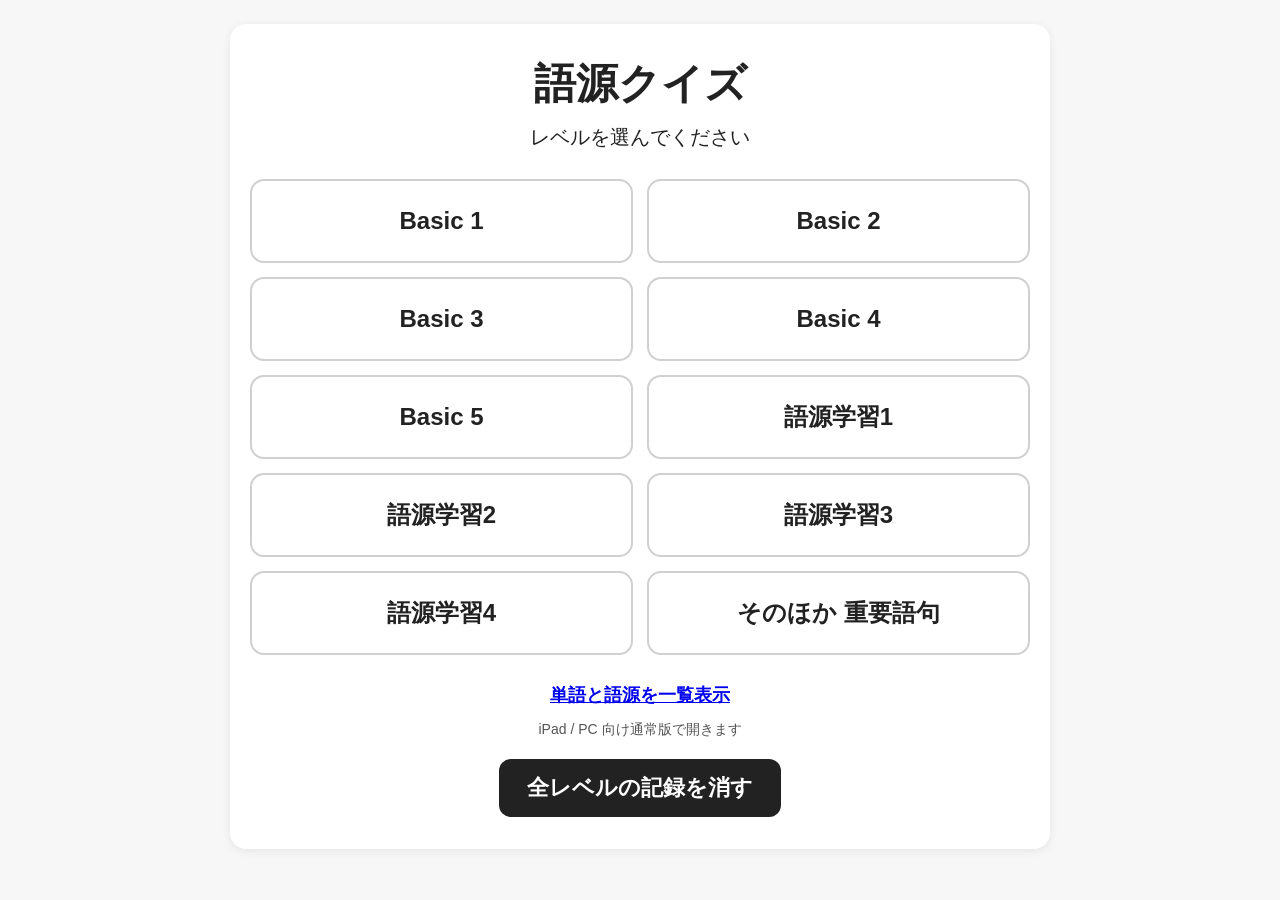
<file: index.html>
<!DOCTYPE html>
<html lang="ja">
<head>
  <meta charset="UTF-8">
  <meta name="viewport" content="width=device-width, initial-scale=1.0">
  <title>語源クイズ レベル選択</title>
  <link rel="stylesheet" href="style.css">
</head>
<body>
  <main class="container">
    <div class="home-card">
      <h1 class="home-title">語源クイズ</h1>
      <p class="home-subtitle">レベルを選んでください</p>

      <div class="level-grid">
        <a class="level-button level-link" data-level="1" href="#">Basic 1 </a>
        <a class="level-button level-link" data-level="2" href="#">Basic 2 </a>
        <a class="level-button level-link" data-level="3" href="#">Basic 3 </a>
        <a class="level-button level-link" data-level="4" href="#">Basic 4 </a>
        <a class="level-button level-link" data-level="5" href="#">Basic 5 </a>
        <a class="level-button level-link" data-level="6" href="#">語源学習1 </a>
        <a class="level-button level-link" data-level="7" href="#">語源学習2 </a>
        <a class="level-button level-link" data-level="8" href="#">語源学習3 </a>
        <a class="level-button level-link" data-level="9" href="#">語源学習4 </a>
        <a class="level-button level-link" data-level="10" href="#">そのほか 重要語句</a>
      </div>

      <div style="text-align:center; margin-top: 28px;">
        <a href="./list-all.html" style="font-size:18px; font-weight:700;">
          単語と語源を一覧表示
        </a>
      </div>

      <div id="modeInfo" style="text-align:center; margin-top: 14px; font-size:14px; color:#555;"></div>
      <div style="text-align:center; margin-top: 20px;">
      <button type="button" id="clearAllBtn" class="restart-button">全レベルの記録を消す</button></div>
    
    </div>
  </main>

<script>
  function isLiteMode() {
    const ua = navigator.userAgent || "";
    const isiPhone = /iPhone/i.test(ua);
    const isAndroidPhone = /Android/i.test(ua) && /Mobile/i.test(ua);
    return isiPhone || isAndroidPhone;
  }

  function isLevelComplete(level) {
    return localStorage.getItem(`etymology_quiz_complete_level_${level}`) === "true";
  }

  function clearAllLevels() {
    const ok = window.confirm("全レベルの記録を消しますか？");
    if (!ok) return;

    for (let level = 1; level <= 10; level += 1) {
      localStorage.removeItem(`etymology_quiz_mastered_level_${level}`);
      localStorage.removeItem(`etymology_quiz_complete_level_${level}`);
    }

    location.reload();
  }

  const liteMode = isLiteMode();
  const pageName = liteMode ? "quiz-lite.html" : "quiz.html";

  document.querySelectorAll(".level-link").forEach(link => {
    const level = link.dataset.level;
    const originalText = link.textContent.trim();

    link.href = `./${pageName}?level=${encodeURIComponent(level)}`;

    if (isLevelComplete(level)) {
      link.textContent = `${originalText} ✅`;
      link.classList.add("level-complete");
    }
  });

  const clearAllBtnEl = document.getElementById("clearAllBtn");
  if (clearAllBtnEl) {
    clearAllBtnEl.onclick = clearAllLevels;
  }

  document.getElementById("modeInfo").textContent =
    liteMode
      ? "スマホ向けライト版で開きます"
      : "iPad / PC 向け通常版で開きます";
</script>
</body>
</html>
</file>
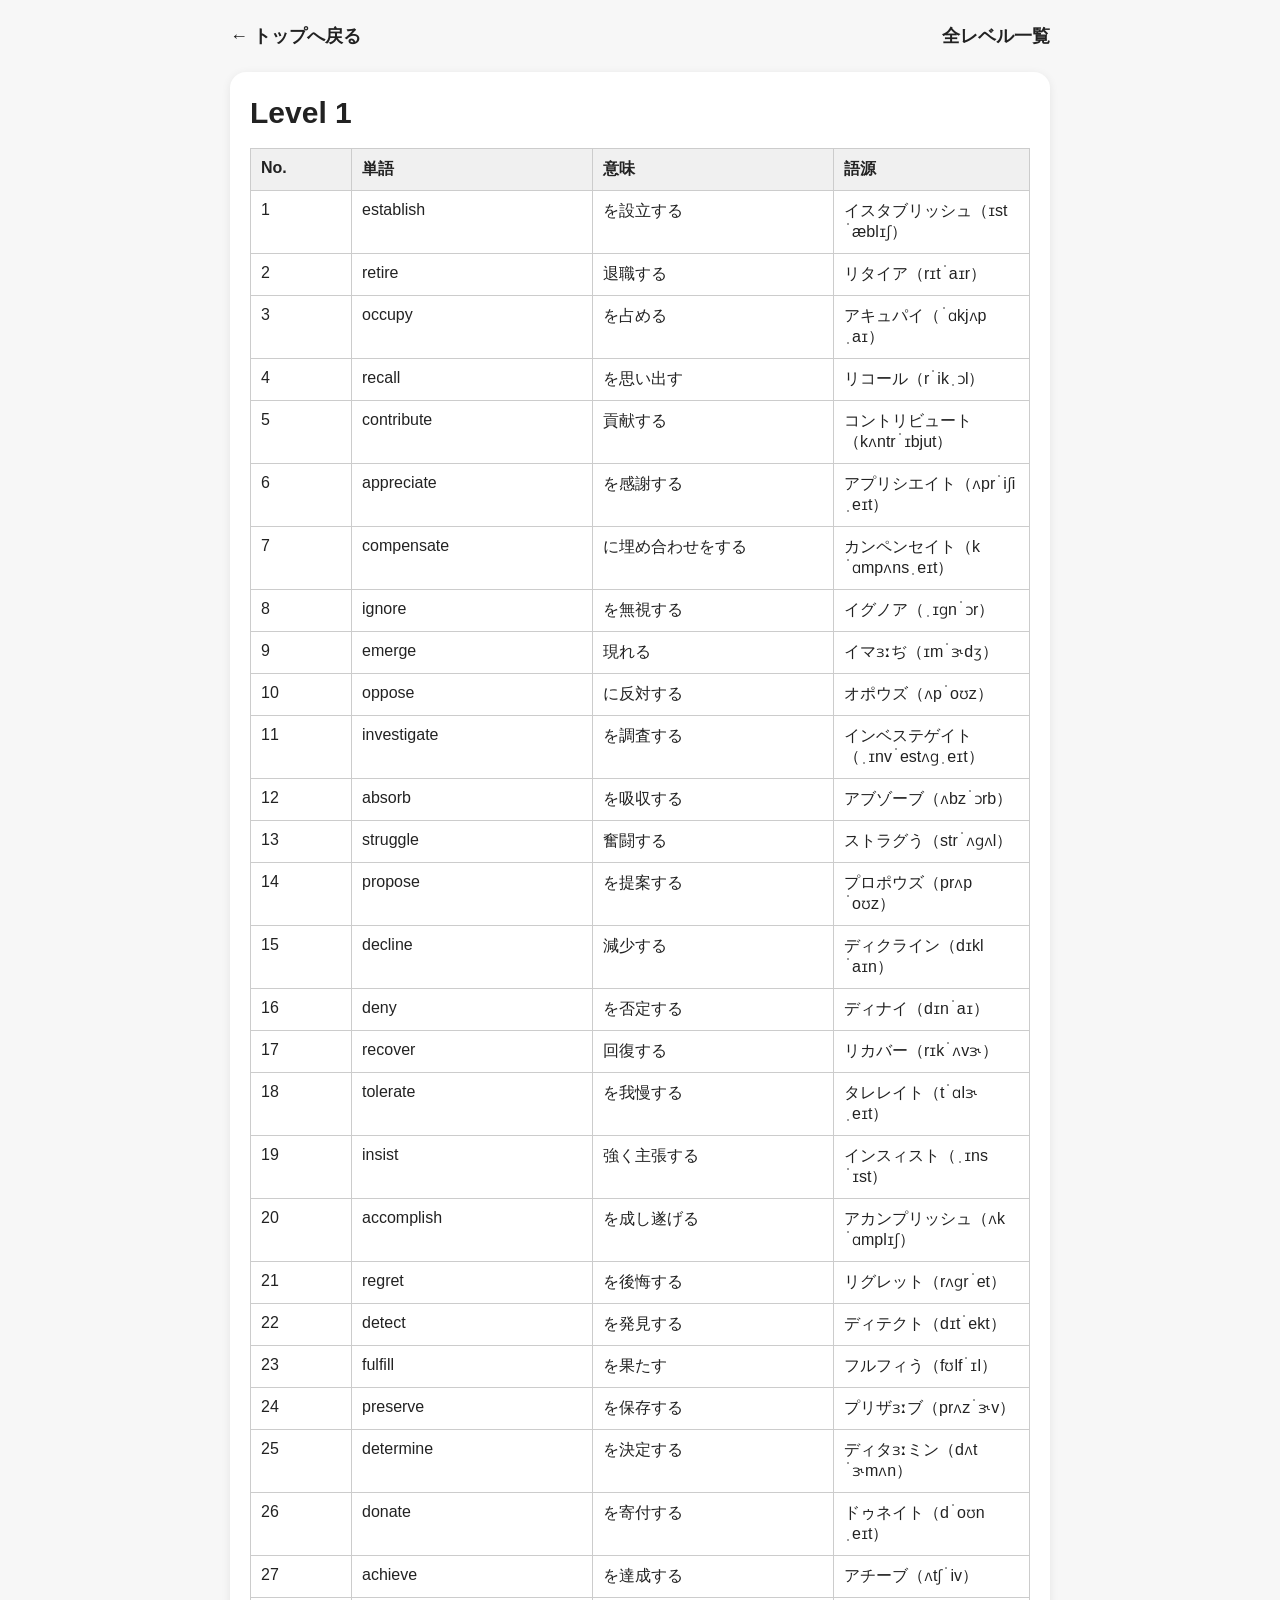
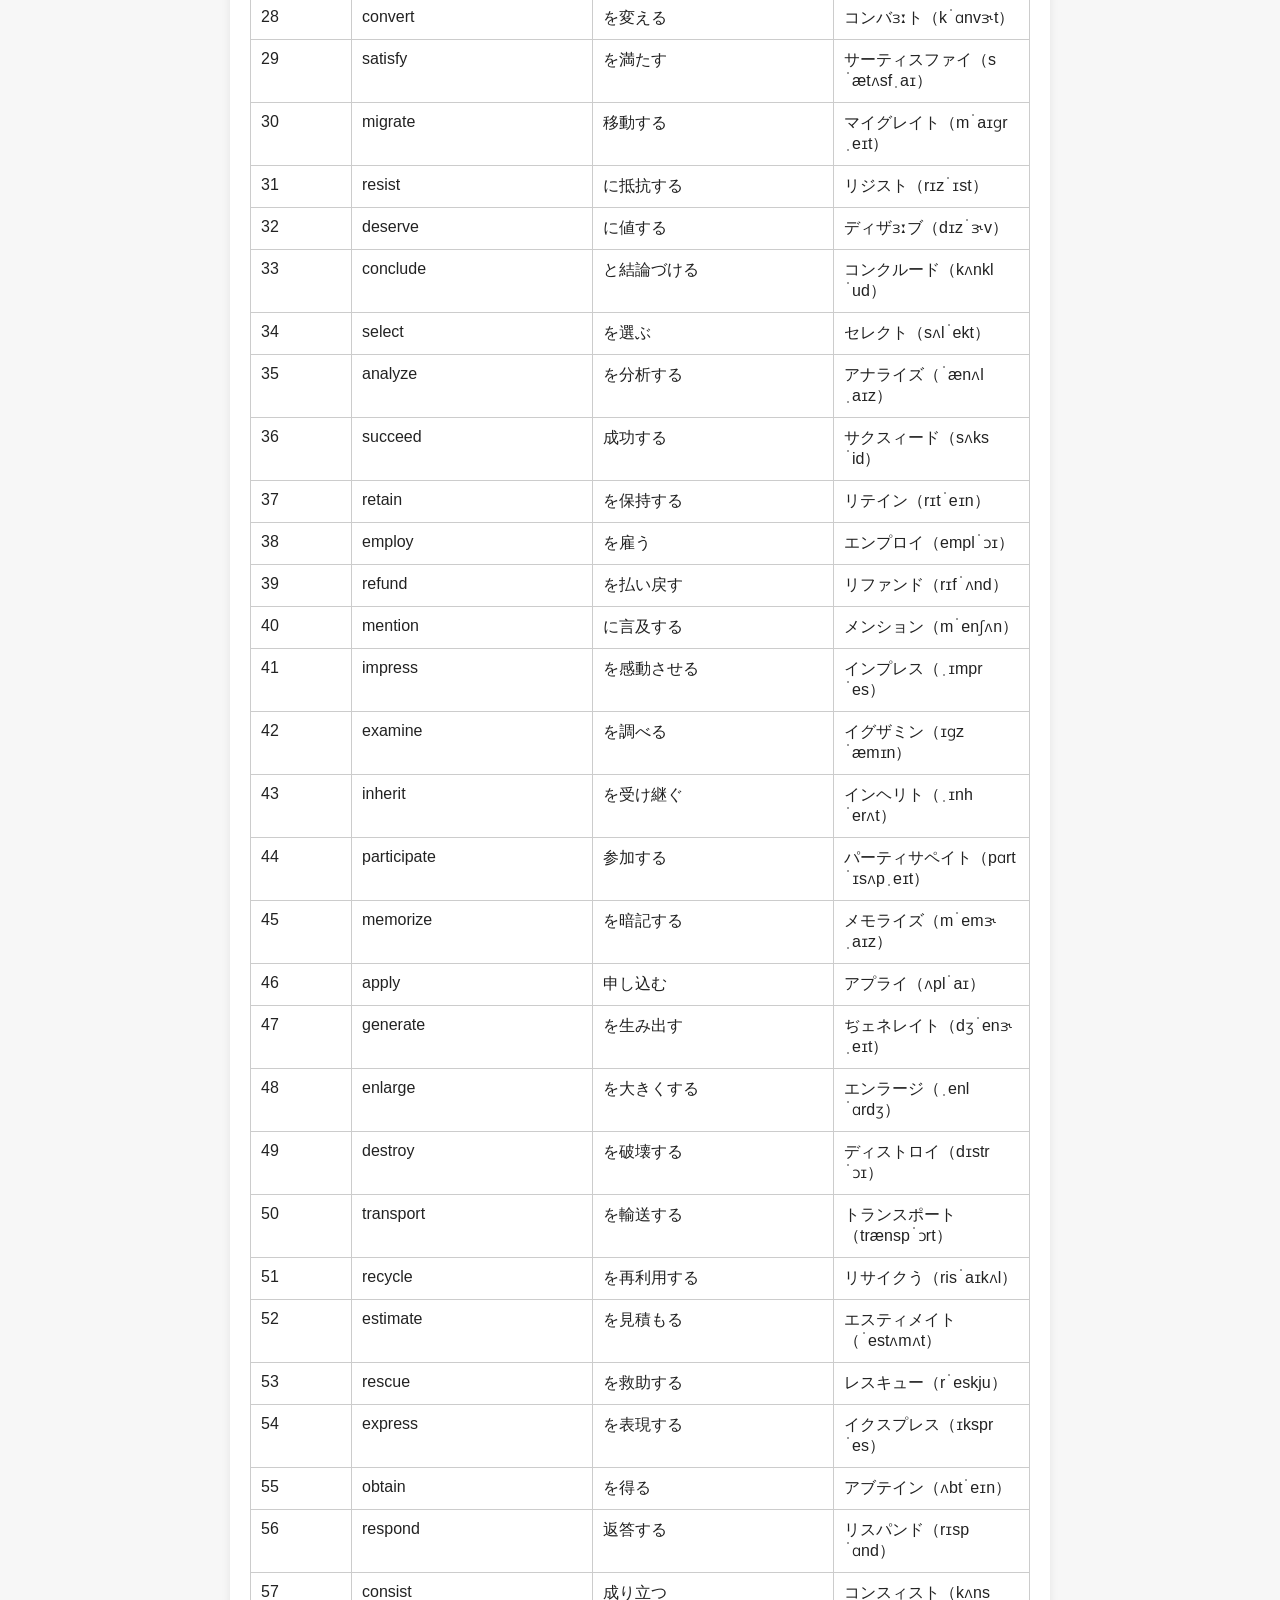
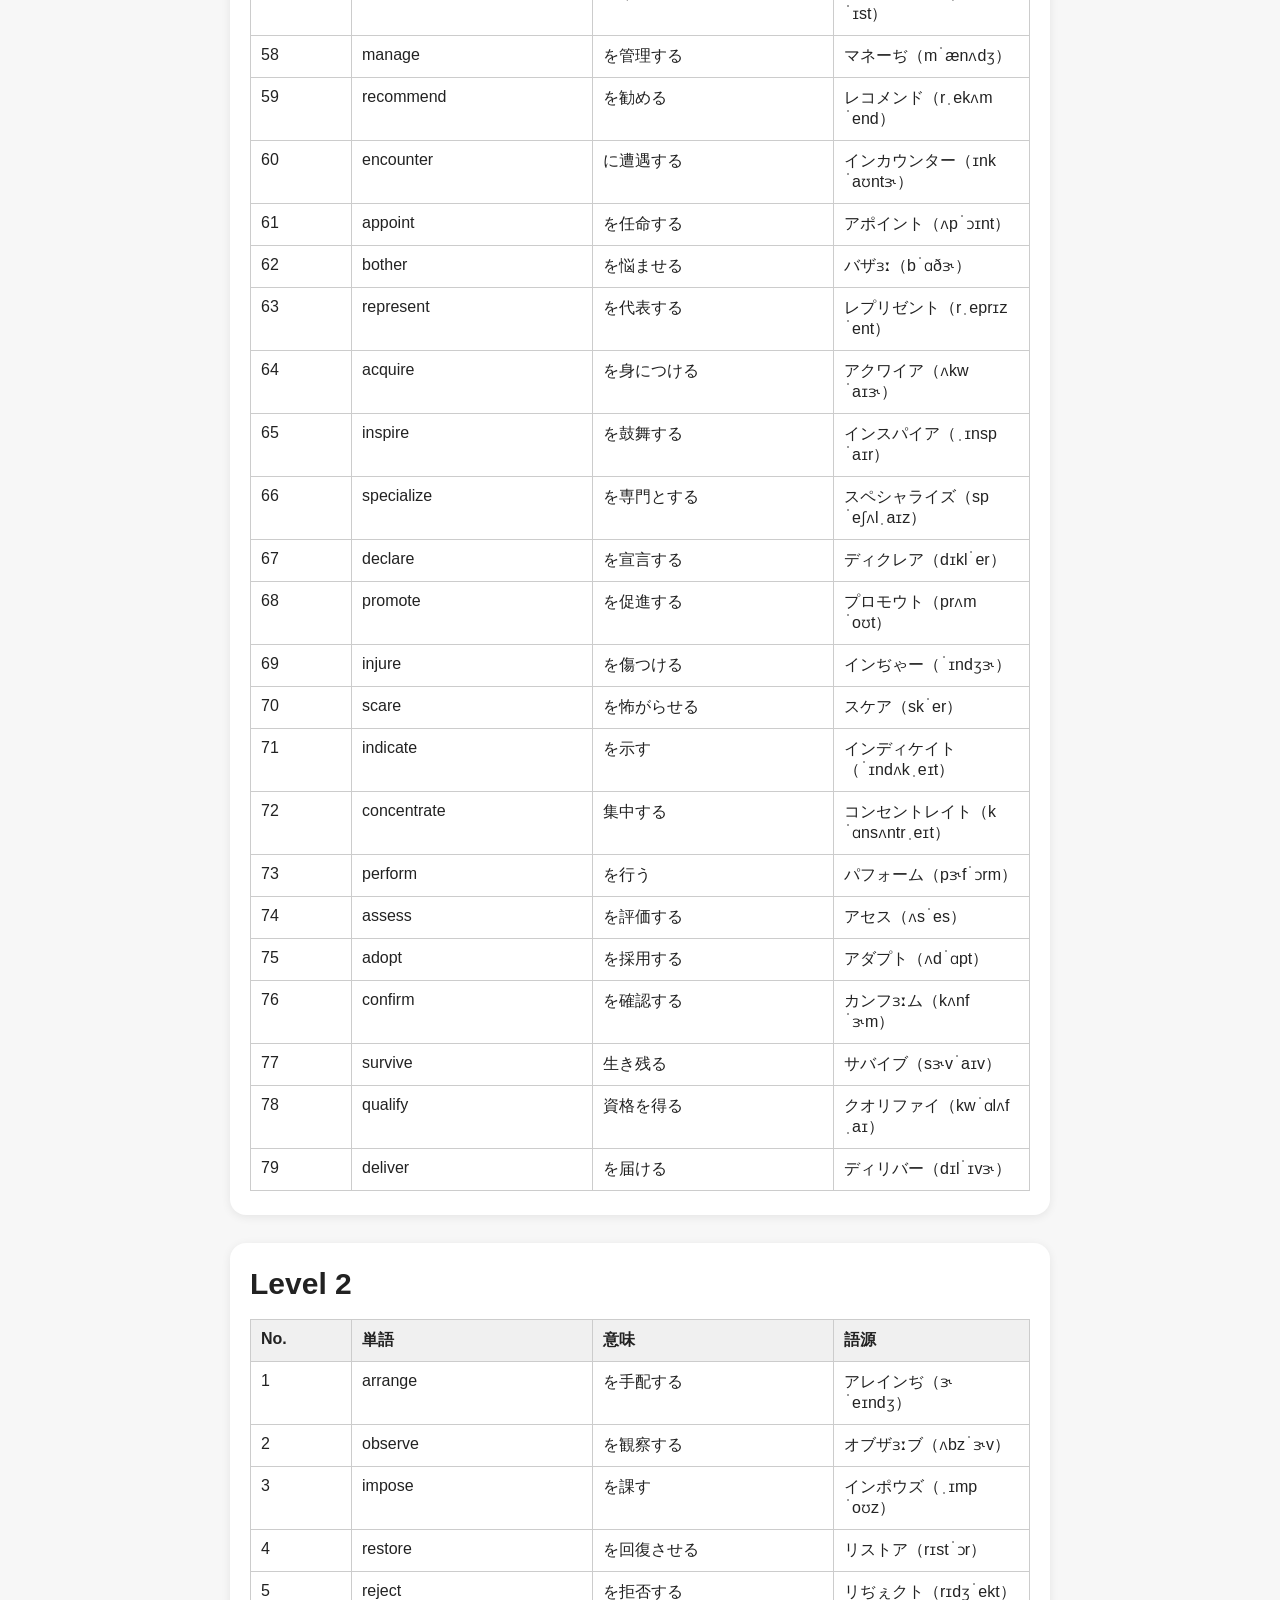
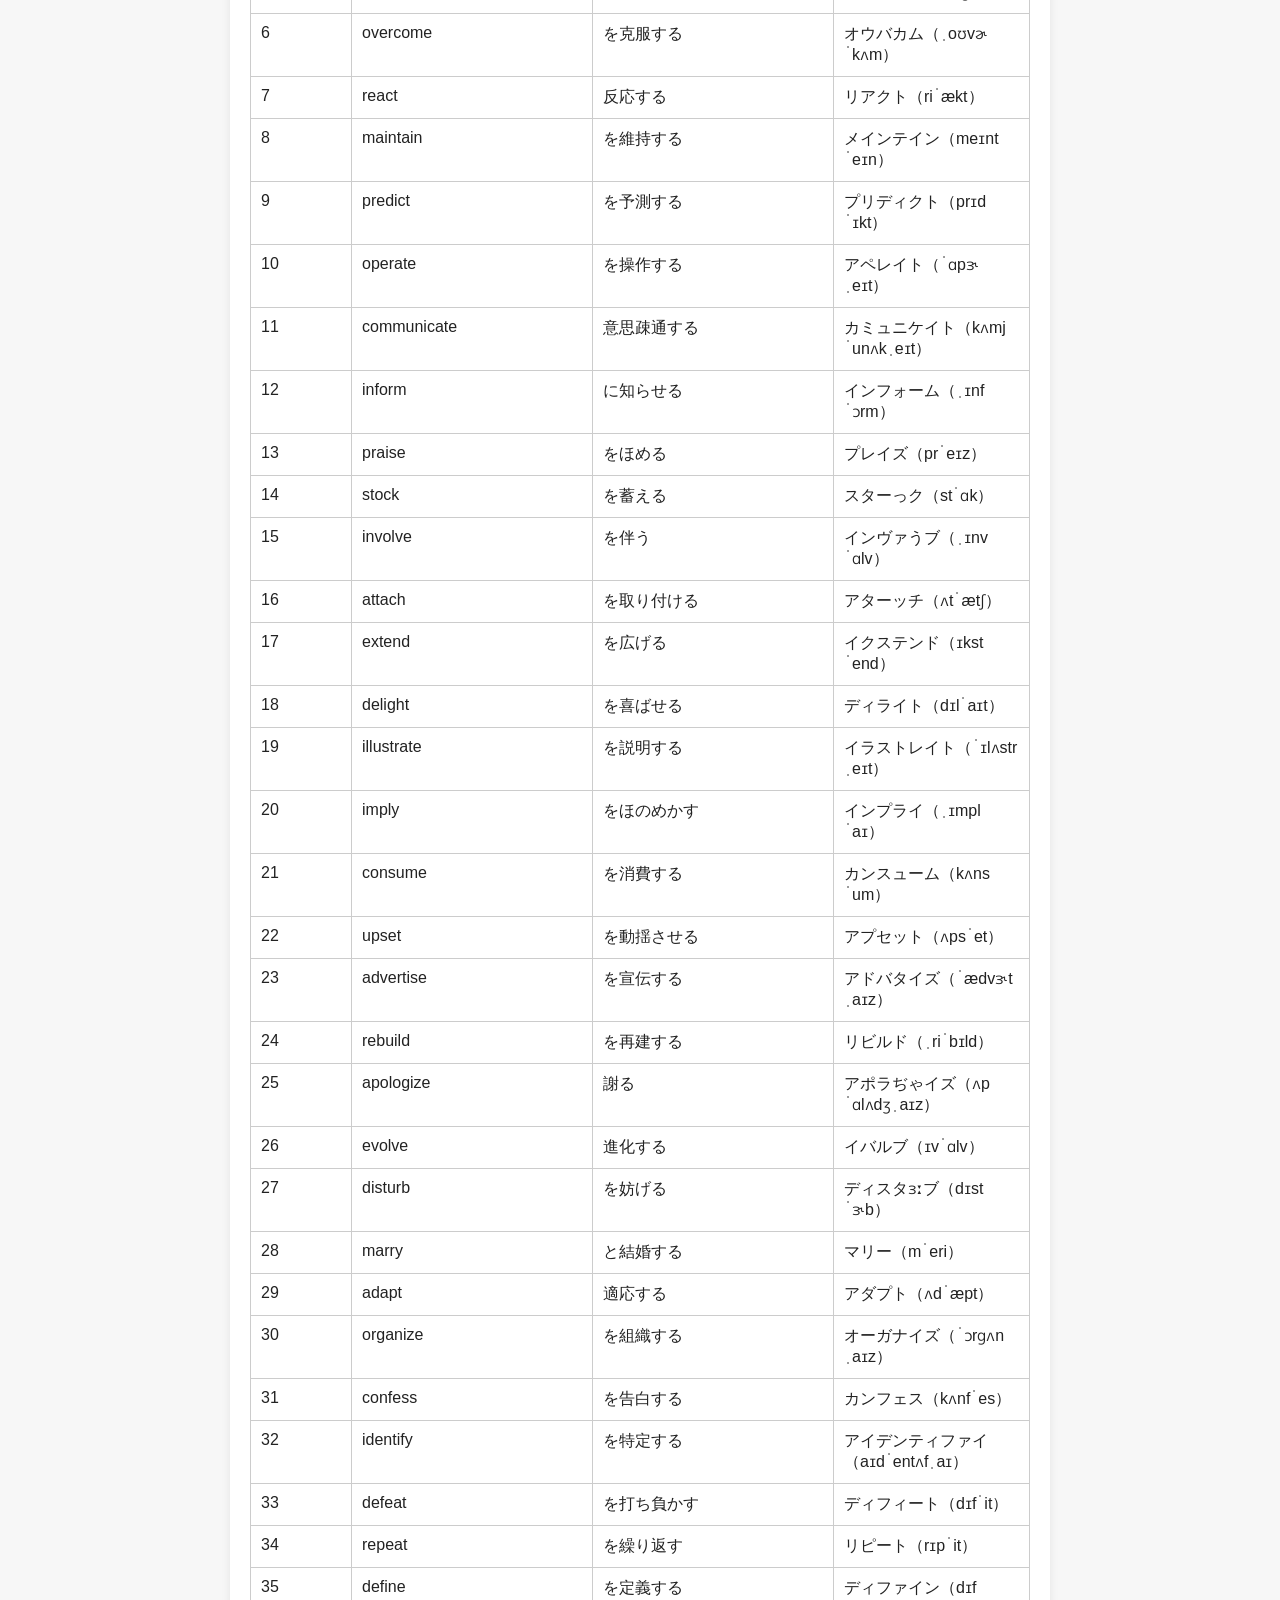
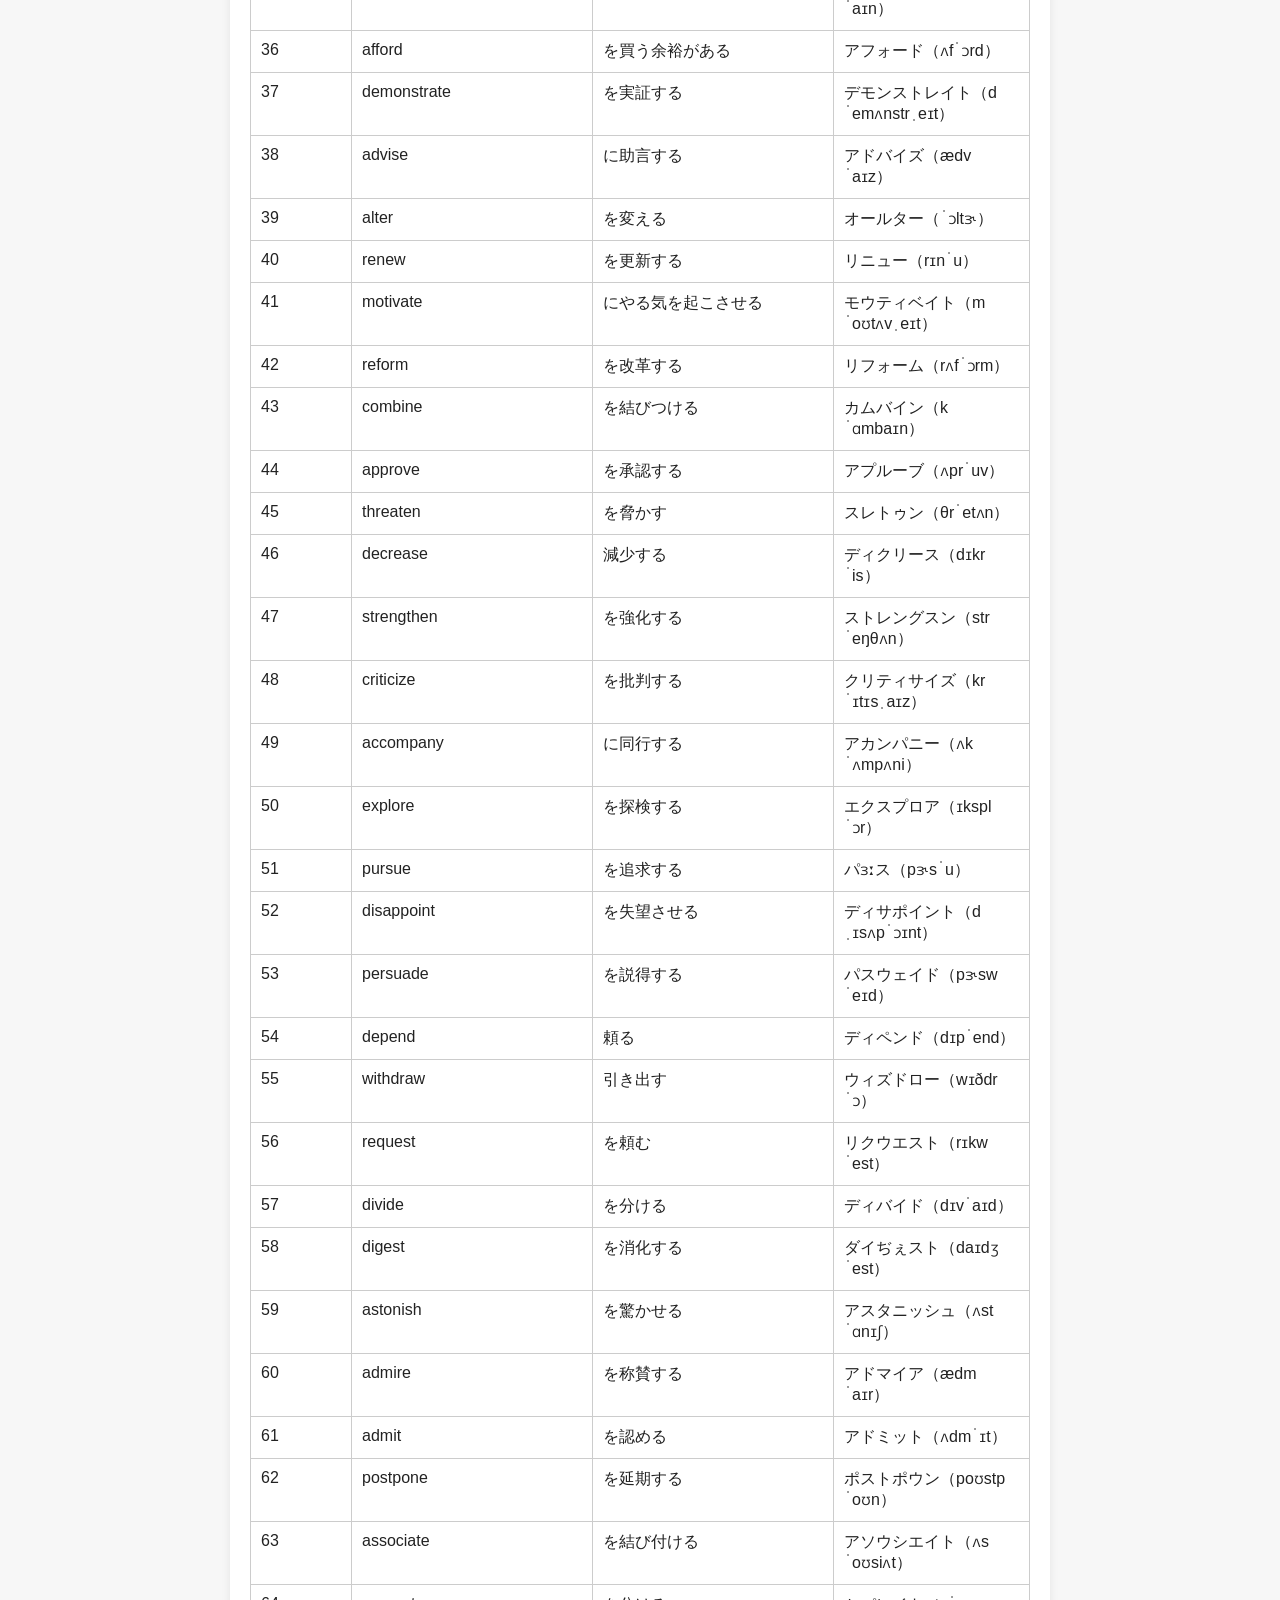
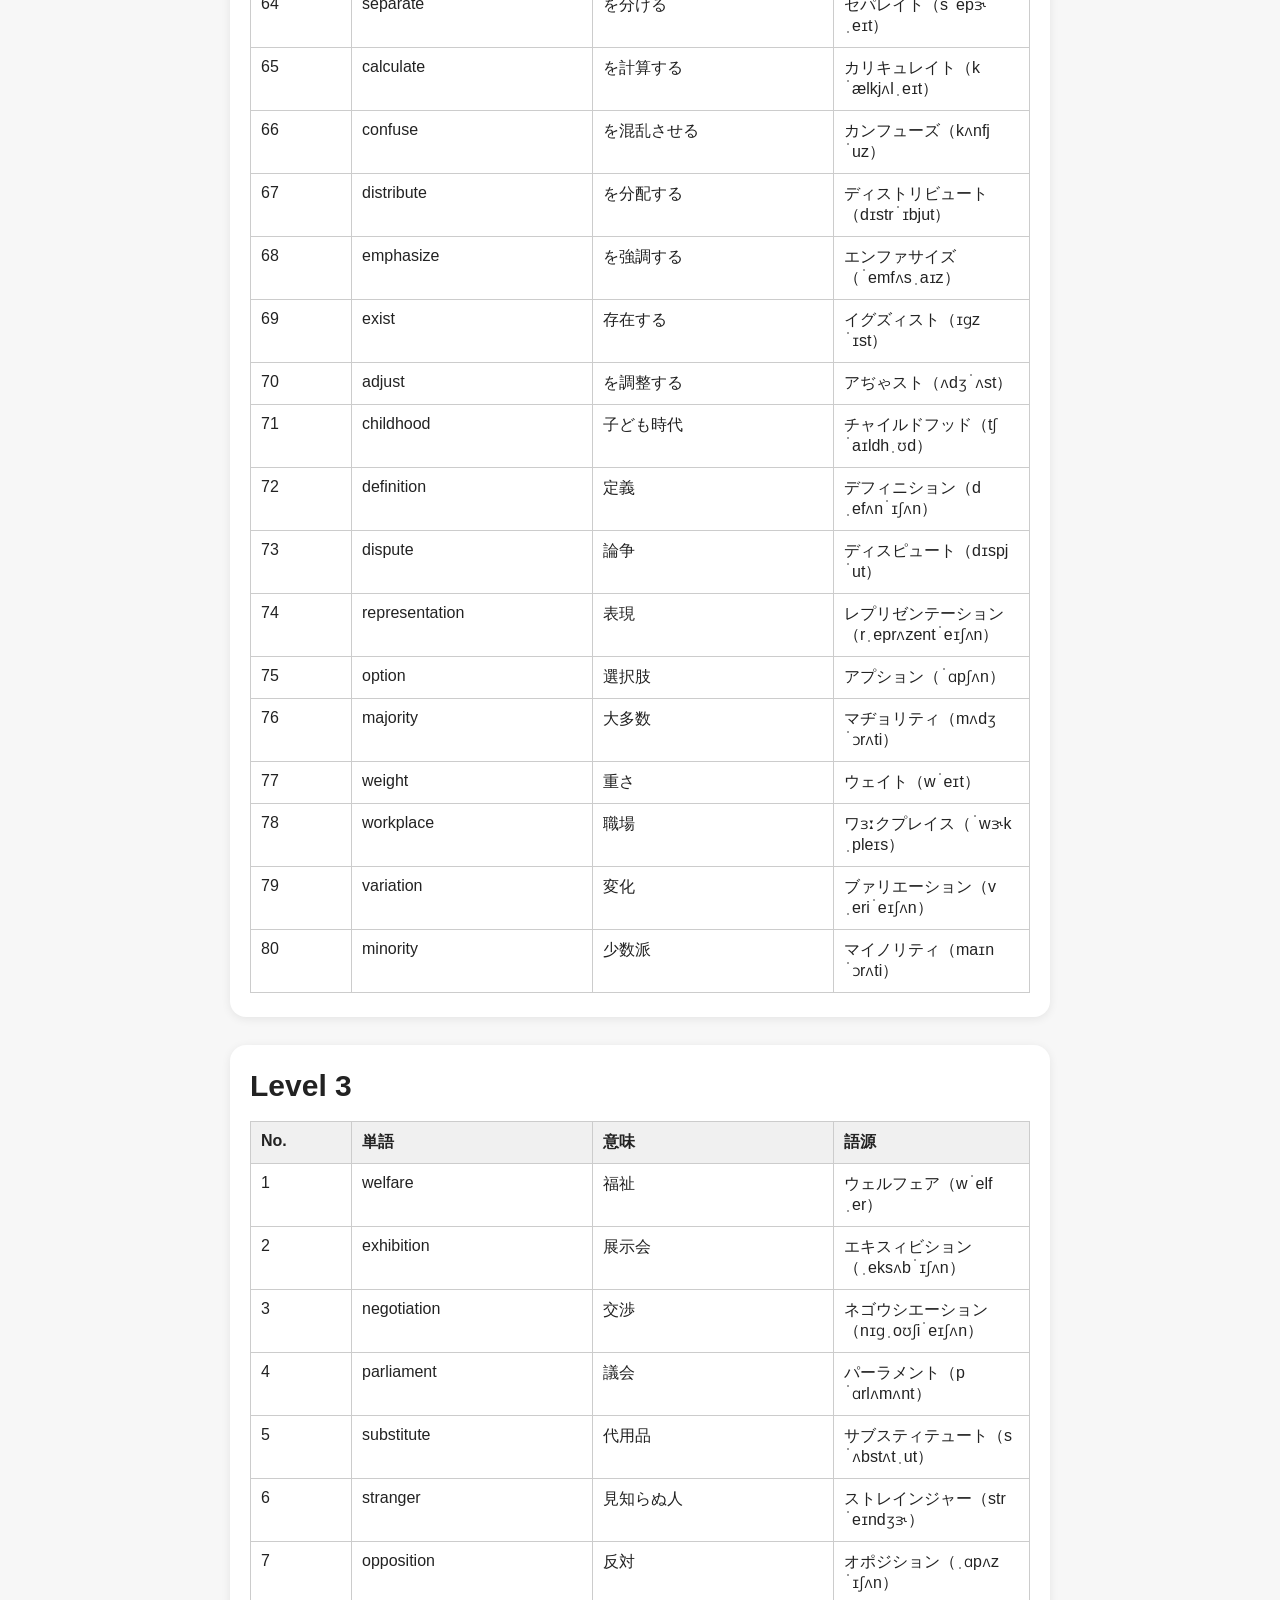
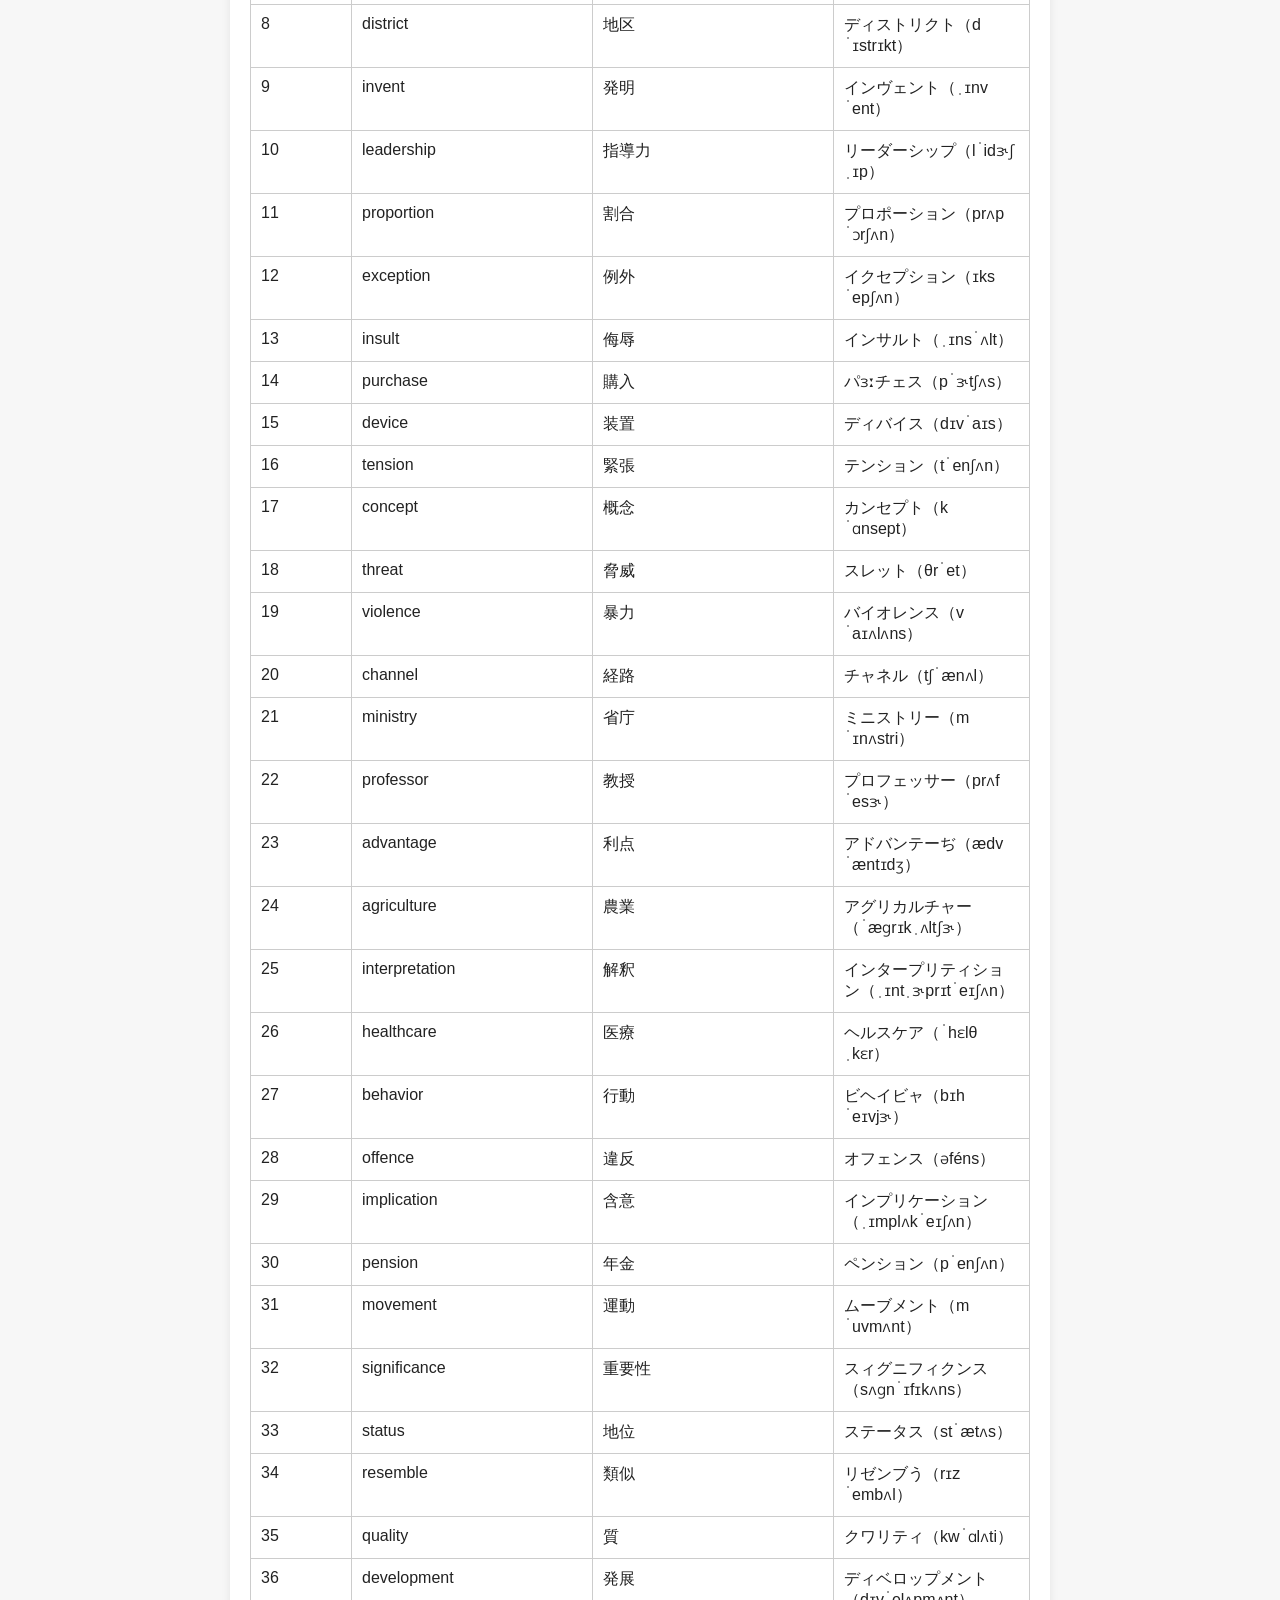
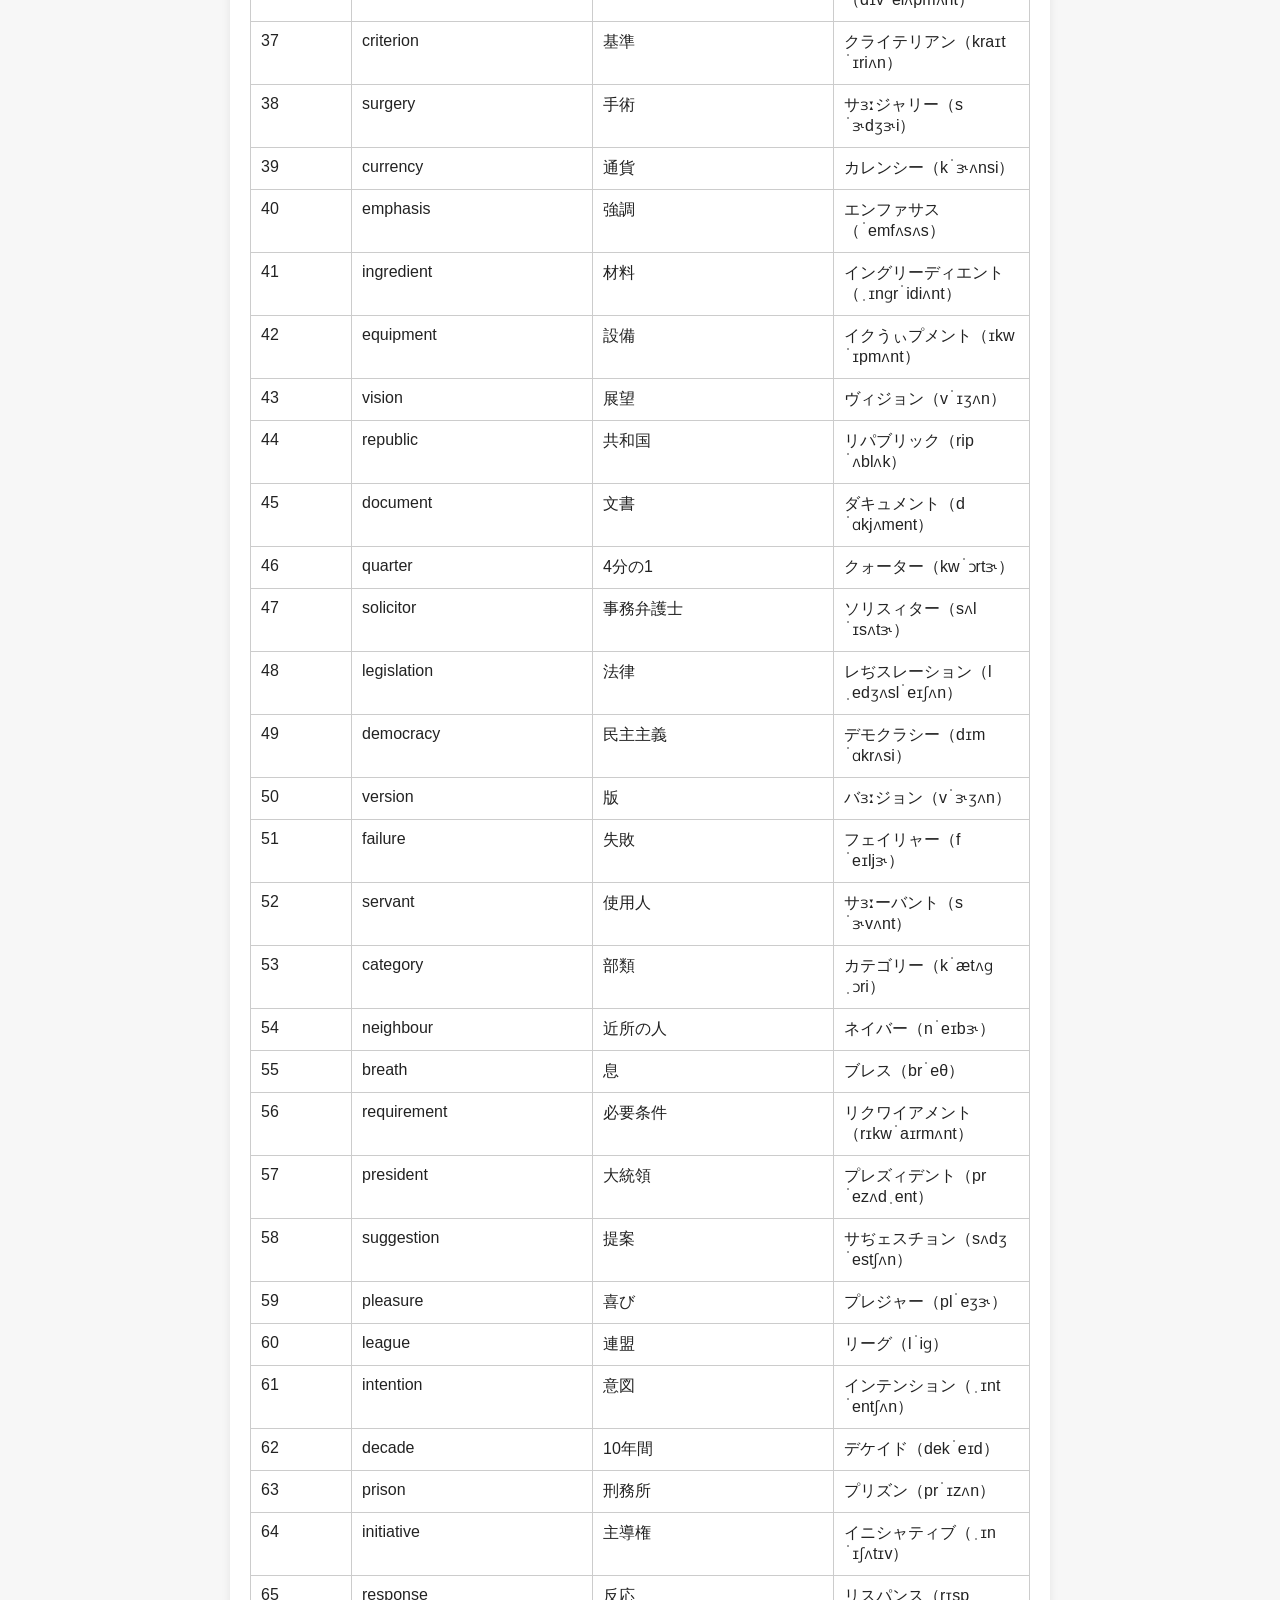
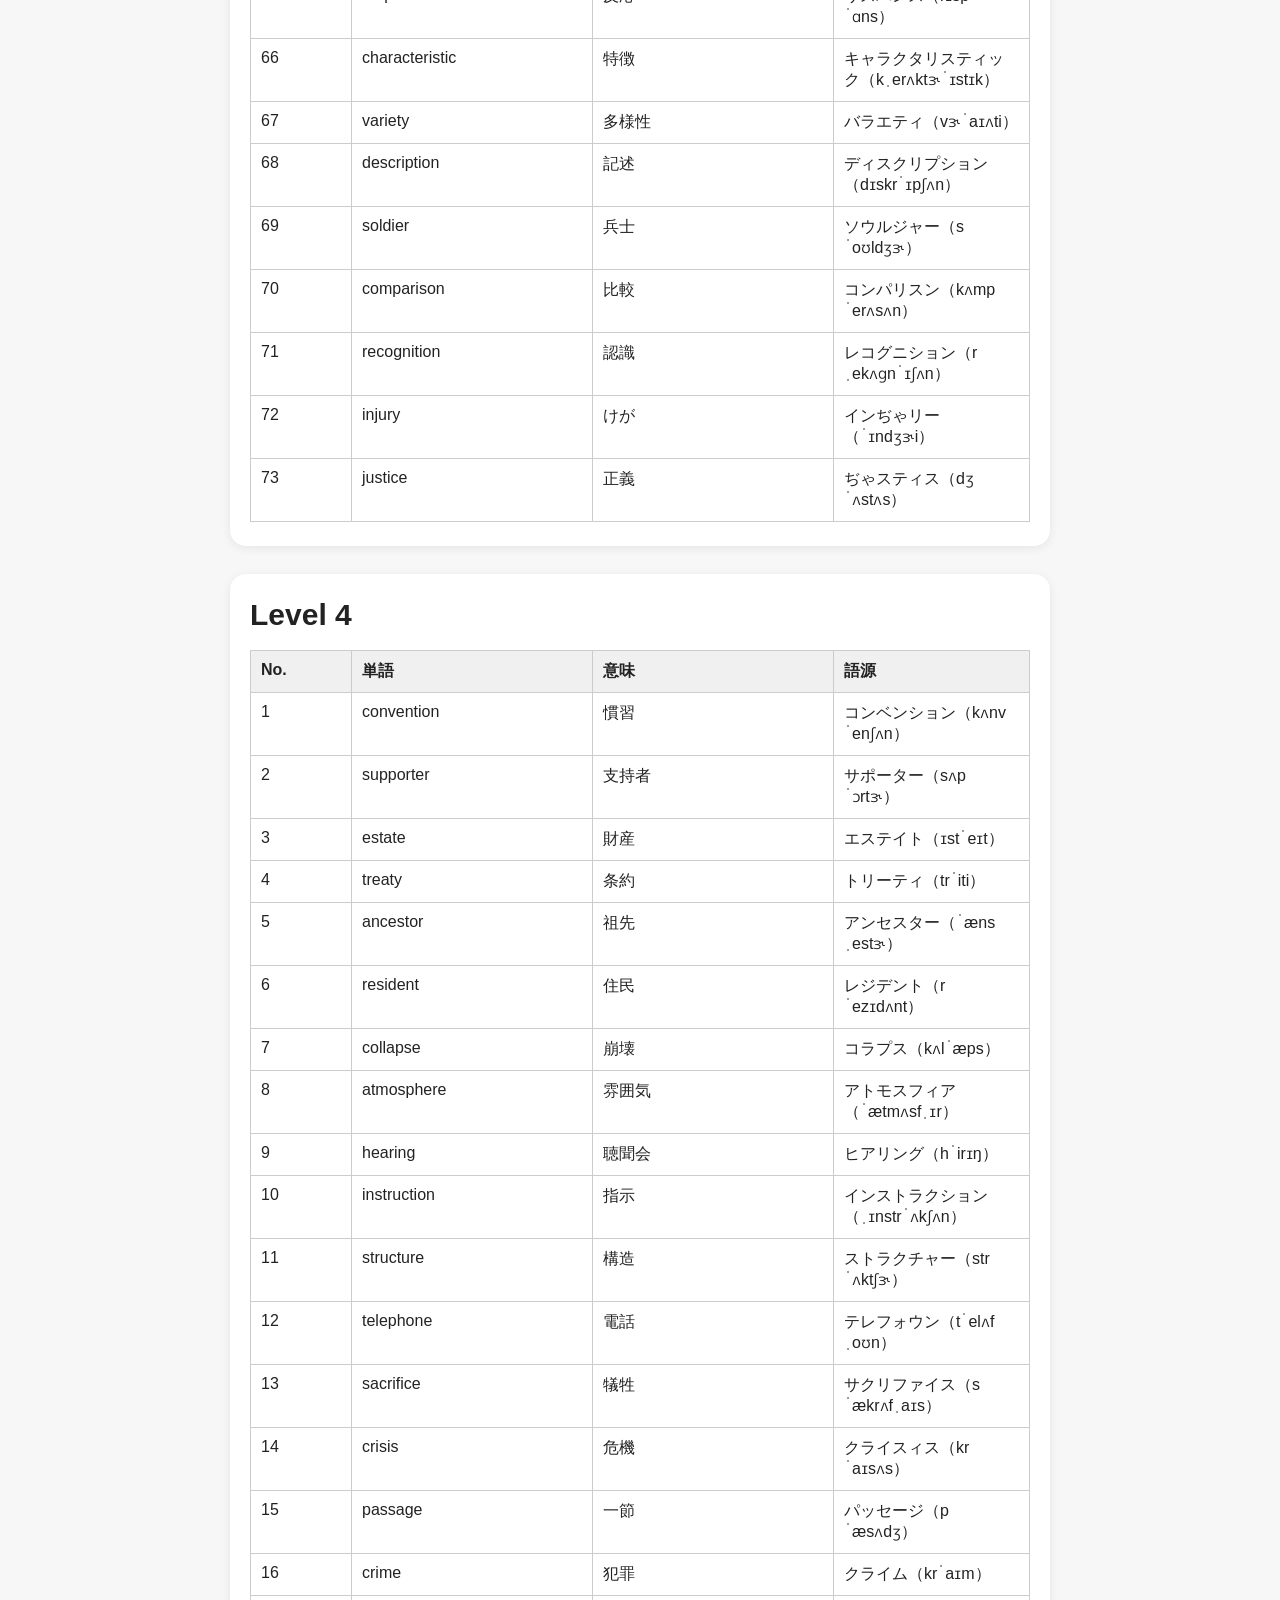
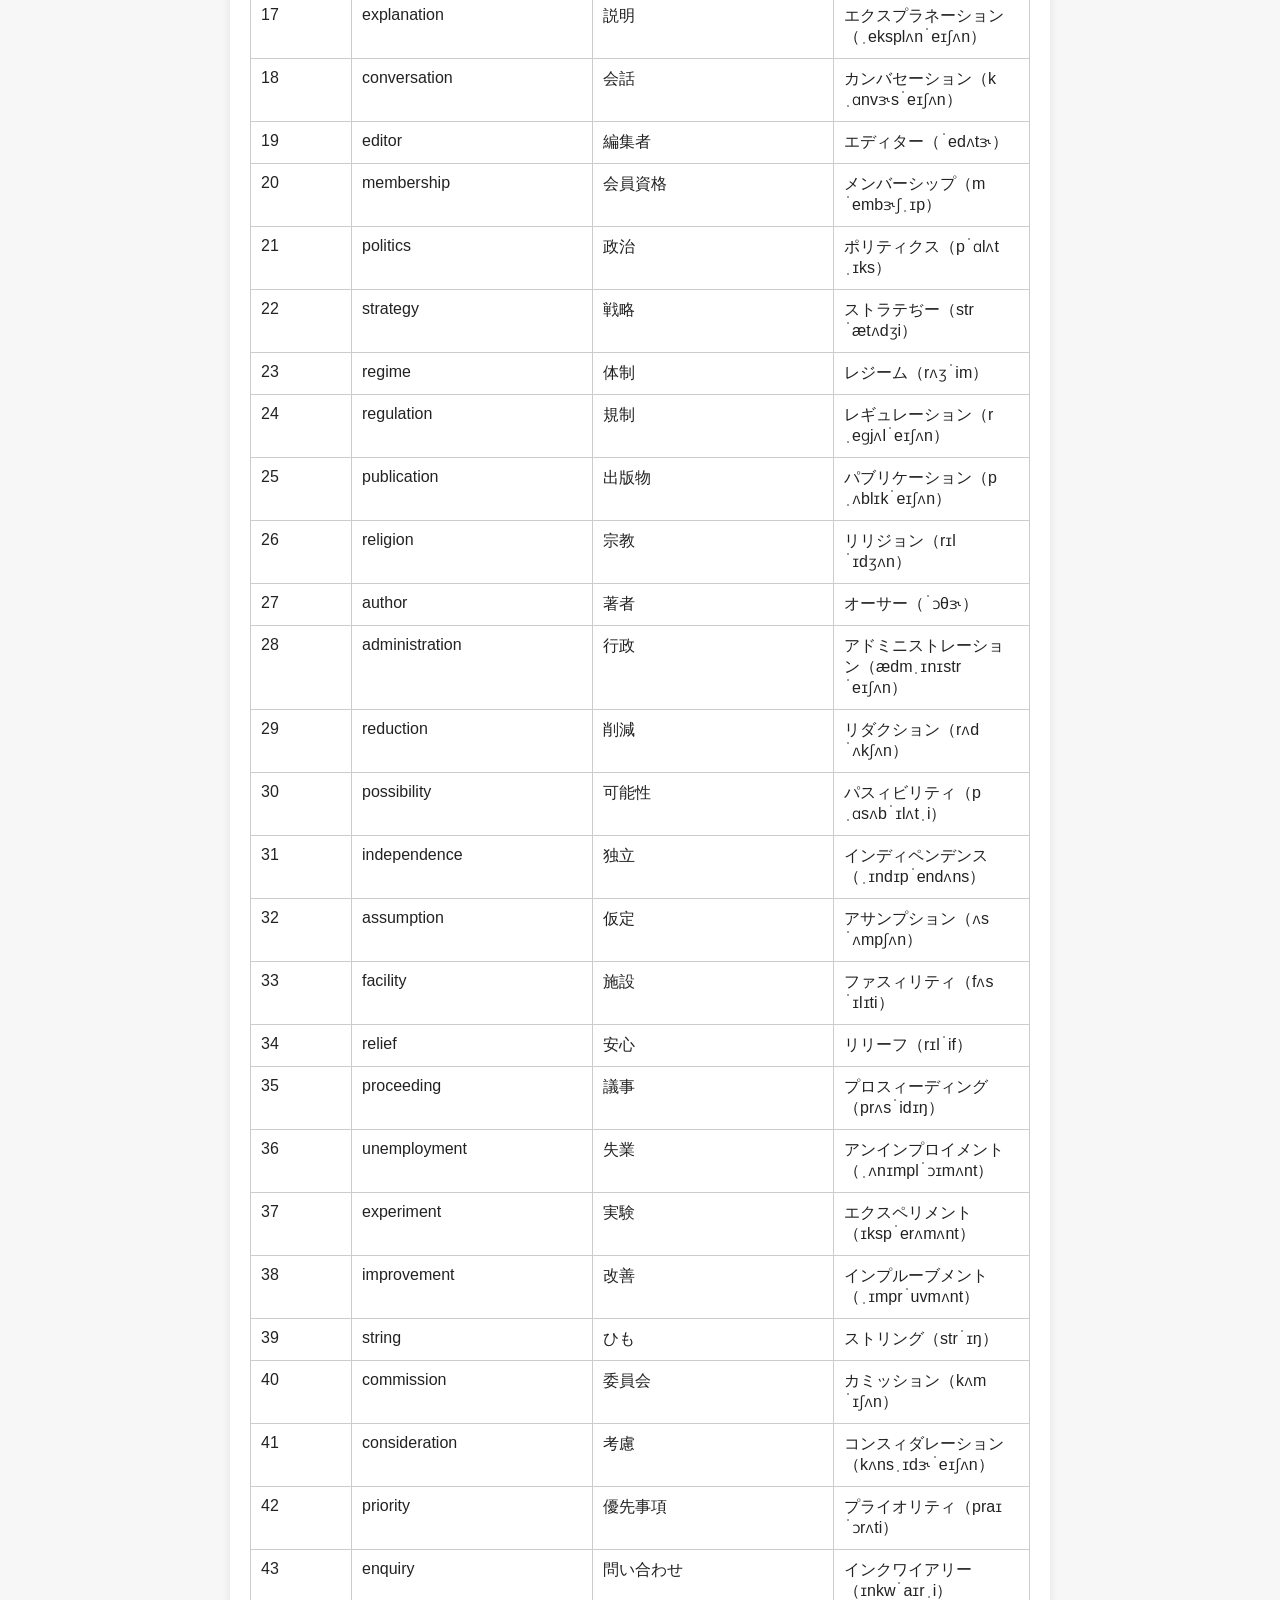
<file: list-all.html>
<!DOCTYPE html>
<html lang="ja">
<head>
  <meta charset="UTF-8">
  <meta name="viewport" content="width=device-width, initial-scale=1.0">
  <title>単語・意味・語源一覧</title>
  <link rel="stylesheet" href="style.css">
</head>
<body>
  <main class="container">
    <div class="top-bar">
      <a href="index.html" class="back-link">← トップへ戻る</a>
      <div class="level-label">全レベル一覧</div>
    </div>

    <div id="allLists">
      <div class="final-table-wrapper">
        <div class="final-title">読み込み中...</div>
      </div>
    </div>
  </main>

  <script>
    const fileNames = [
      "data-level1.js",
      "data-level2.js",
      "data-level3.js",
      "data-level4.js",
      "data-level5.js",
      "data-level6.js",
      "data-level7.js",
      "data-level8.js",
      "data-level9.js",
      "data-level10.js"
    ];

    const levelLabels = [
      "Level 1",
      "Level 2",
      "Level 3",
      "Level 4",
      "Level 5",
      "Level 6",
      "Level 7",
      "Level 8",
      "Level 9 / C2",
      "Level 10 / 医学用語"
    ];

    function escapeHtml(value) {
      return String(value)
        .replace(/&/g, "&amp;")
        .replace(/</g, "&lt;")
        .replace(/>/g, "&gt;")
        .replace(/"/g, "&quot;")
        .replace(/'/g, "&#39;");
    }

    function loadScript(src) {
      return new Promise((resolve, reject) => {
        const script = document.createElement("script");
        script.src = src + "?v=" + Date.now();
        script.onload = () => resolve();
        script.onerror = () => reject(new Error(src + " の読み込みに失敗しました"));
        document.body.appendChild(script);
      });
    }

    async function loadAllLevels() {
      const allListsEl = document.getElementById("allLists");
      const sections = [];

      for (let i = 0; i < fileNames.length; i++) {
        window.quizData = undefined;
        await loadScript(fileNames[i]);

        let rows = "";

        if (Array.isArray(window.quizData) && window.quizData.length > 0) {
          rows = window.quizData.map((item, index) => `
            <tr>
              <td>${index + 1}</td>
              <td>${escapeHtml(item.word)}</td>
              <td>${escapeHtml(item.correct)}</td>
              <td>${escapeHtml(item.etymology)}</td>
            </tr>
          `).join("");
        } else {
          rows = `
            <tr>
              <td colspan="4">データがありません。</td>
            </tr>
          `;
        }

        sections.push(`
          <div class="final-table-wrapper" style="margin-bottom: 28px;">
            <div class="final-title">${escapeHtml(levelLabels[i])}</div>
            <table class="final-table">
              <thead>
                <tr>
                  <th style="width: 80px;">No.</th>
                  <th style="width: 220px;">単語</th>
                  <th style="width: 220px;">意味</th>
                  <th>語源</th>
                </tr>
              </thead>
              <tbody>
                ${rows}
              </tbody>
            </table>
          </div>
        `);
      }

      allListsEl.innerHTML = sections.join("");
    }

    loadAllLevels().catch((error) => {
      document.getElementById("allLists").innerHTML = `
        <div class="final-table-wrapper">
          <div class="final-title">エラー</div>
          <div>${escapeHtml(error.message)}</div>
        </div>
      `;
    });
  </script>
</body>
</html>
</file>
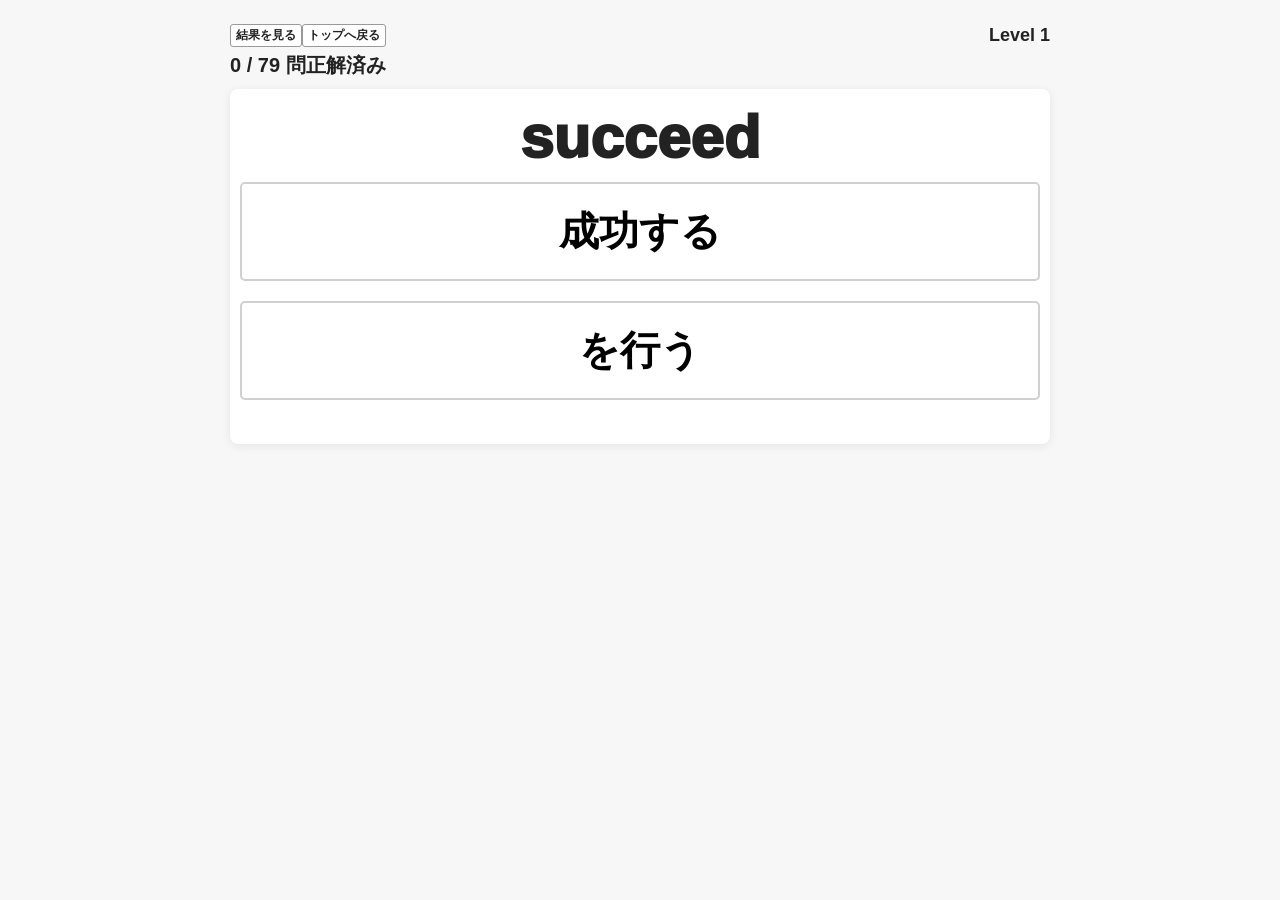
<file: quiz-lite.html>
<!DOCTYPE html>
<html lang="ja">
<head>
  <meta charset="UTF-8">
  <meta name="viewport" content="width=device-width, initial-scale=1.0">
  <title>語源クイズ Lite</title>
  <link rel="stylesheet" href="style.css?v=70">
</head>
<body>
  <main class="container">
    <div class="top-bar">
      <div class="top-mini-buttons">
        <button type="button" class="mini-top-button" id="finishNowBtn">結果を見る</button>
        <button type="button" class="mini-top-button" onclick="location.href='./index.html'">トップへ戻る</button>
      </div>
      <div class="level-label" id="levelLabel">読み込み中...</div>
    </div>

    <div class="progress" id="progress">読み込み中...</div>

    <div class="word-card">
      <div class="word" id="word">読み込み中...</div>

      <div class="choices">
        <button id="choice0" type="button">...</button>
        <button id="choice1" type="button">...</button>
      </div>

      <div id="message" class="message hidden">
        <span id="messageText"></span>
        <button id="inlineNextBtn" class="inline-next hidden" type="button">次へ</button>
      </div>
    </div>

    <div class="explanation hidden" id="explanation"></div>
  </main>

  <script>
    (function () {
      const params = new URLSearchParams(window.location.search);
      const level = params.get("level") || "1";

      const levelLabelMap = {
        "1": "Level 1",
        "2": "Level 2",
        "3": "Level 3",
        "4": "Level 4",
        "5": "Level 5",
        "6": "Level 6",
        "7": "Level 7",
        "8": "Level 8",
        "9": "Level 9",
        "10": "Level 10"
      };

      const STORAGE_KEY = `quiz-lite-mastered-level-${level}`;

      const progressEl = document.getElementById("progress");
      const wordEl = document.getElementById("word");
      const choice0El = document.getElementById("choice0");
      const choice1El = document.getElementById("choice1");
      const messageEl = document.getElementById("message");
      const messageTextEl = document.getElementById("messageText");
      const inlineNextBtnEl = document.getElementById("inlineNextBtn");
      const explanationEl = document.getElementById("explanation");
      const levelLabelEl = document.getElementById("levelLabel");
      const finishNowBtnEl = document.getElementById("finishNowBtn");

      levelLabelEl.textContent = levelLabelMap[level] || `Level ${level}`;

      function escapeHtml(value) {
        return String(value)
          .replace(/&/g, "&amp;")
          .replace(/</g, "&lt;")
          .replace(/>/g, "&gt;")
          .replace(/"/g, "&quot;")
          .replace(/'/g, "&#39;");
      }

      function shuffleArray(array) {
        const copied = [...array];
        for (let i = copied.length - 1; i > 0; i--) {
          const j = Math.floor(Math.random() * (i + 1));
          [copied[i], copied[j]] = [copied[j], copied[i]];
        }
        return copied;
      }

      function showLoadError(message) {
        progressEl.textContent = "読み込み失敗";
        wordEl.textContent = message;
        choice0El.classList.add("hidden");
        choice1El.classList.add("hidden");
        messageEl.classList.add("hidden");
        explanationEl.classList.add("hidden");
      }

      function loadMasteredWords() {
        try {
          const raw = localStorage.getItem(STORAGE_KEY);
          if (!raw) return new Set();
          const parsed = JSON.parse(raw);
          if (!Array.isArray(parsed)) return new Set();
          return new Set(parsed);
        } catch (error) {
          return new Set();
        }
      }

      function saveMasteredWords(setObj) {
        try {
          localStorage.setItem(STORAGE_KEY, JSON.stringify([...setObj]));
        } catch (error) {
          // 保存失敗時は無視
        }
      }

      const dataScript = document.createElement("script");
      dataScript.src = `./data-level${encodeURIComponent(level)}.js?v=70`;

      dataScript.onerror = function () {
        showLoadError(`data-level${level}.js が読めません`);
      };

      dataScript.onload = function () {
        if (!Array.isArray(window.quizData) || window.quizData.length === 0) {
          showLoadError("window.quizData がありません");
          return;
        }

        const allQuestions = [...window.quizData];
        const totalQuestions = allQuestions.length;
        const masteredWords = loadMasteredWords();

        let questionQueue = shuffleArray(
          allQuestions.filter(q => !masteredWords.has(q.word))
        );

        let currentQuestion = null;
        let currentChoices = [];
        let correctTimer = null;

        function updateProgress() {
          progressEl.textContent = `${masteredWords.size} / ${totalQuestions} 問正解済み`;
        }

        function resetMessage() {
          messageTextEl.textContent = "";
          messageEl.classList.add("hidden");
          inlineNextBtnEl.classList.add("hidden");
        }

        function clearCorrectTimer() {
          if (correctTimer !== null) {
            clearTimeout(correctTimer);
            correctTimer = null;
          }
        }

        function showQuestion() {
          clearCorrectTimer();

          if (questionQueue.length === 0) {
            showFinalPage(false);
            return;
          }

          currentQuestion = questionQueue.shift();
          currentChoices = shuffleArray(currentQuestion.choices);

          updateProgress();
          wordEl.textContent = currentQuestion.word;

          choice0El.textContent = currentChoices[0];
          choice1El.textContent = currentChoices[1];

          choice0El.disabled = false;
          choice1El.disabled = false;
          choice0El.classList.remove("hidden");
          choice1El.classList.remove("hidden");

          resetMessage();
          explanationEl.classList.add("hidden");
          explanationEl.innerHTML = "";

          choice0El.onclick = function () {
            checkAnswer(currentChoices[0]);
          };
          choice1El.onclick = function () {
            checkAnswer(currentChoices[1]);
          };
        }

        function checkAnswer(selected) {
          choice0El.disabled = true;
          choice1El.disabled = true;

          if (selected !== currentQuestion.correct) {
            messageEl.classList.remove("hidden");
            inlineNextBtnEl.classList.remove("hidden");
            messageTextEl.textContent = "Try again!";
            explanationEl.innerHTML = `
              <div class="answer-line">${escapeHtml(currentQuestion.word)} = ${escapeHtml(currentQuestion.correct)}</div>
              <div class="etymology-line">語源: ${escapeHtml(currentQuestion.etymology)}</div>
            `;
            explanationEl.classList.remove("hidden");

            questionQueue.push(currentQuestion);
            return;
          }

          masteredWords.add(currentQuestion.word);
          saveMasteredWords(masteredWords);
          updateProgress();

          messageEl.classList.remove("hidden");
          inlineNextBtnEl.classList.add("hidden");
          messageTextEl.textContent = "Excellent!";

          explanationEl.classList.add("hidden");
          explanationEl.innerHTML = "";

          correctTimer = setTimeout(function () {
            showQuestion();
          }, 400);
        }

        function showFinalPage(isEarlyFinish) {
          clearCorrectTimer();

          const rows = allQuestions.map(function (q, index) {
            const mark = masteredWords.has(q.word) ? "○" : "";
            return `
              <tr>
                <td>${index + 1}</td>
                <td>${mark}</td>
                <td>${escapeHtml(q.word)}</td>
                <td>${escapeHtml(q.correct)}</td>
                <td>${escapeHtml(q.etymology)}</td>
              </tr>
            `;
          }).join("");

          const summaryText = isEarlyFinish
            ? `途中終了しました。全${totalQuestions}問中 ${masteredWords.size}問正解済みです。`
            : `全${totalQuestions}問中 ${masteredWords.size}問正解しました。`;

          document.querySelector(".container").innerHTML = `
            <div class="top-bar" style="margin-bottom:20px;">
              <div class="top-mini-buttons">
                <button type="button" class="mini-top-button" onclick="location.href='./index.html'">トップへ戻る</button>
              </div>
              <div class="level-label">完了</div>
            </div>

            <div class="progress">${summaryText}</div>

            <div class="final-table-wrapper">
              <div class="final-title">${escapeHtml(levelLabelMap[level] || `Level ${level}`)} の全単語一覧</div>
              <table class="final-table">
                <thead>
                  <tr>
                    <th style="width:70px;">No.</th>
                    <th style="width:70px;">印</th>
                    <th>単語</th>
                    <th>意味</th>
                    <th>語源</th>
                  </tr>
                </thead>
                <tbody>${rows}</tbody>
              </table>

              <div class="final-actions">
                <button class="restart-button" onclick="location.href='./index.html'">トップへ戻る</button>
              </div>
            </div>
          `;
        }

        finishNowBtnEl.onclick = function () {
          showFinalPage(true);
        };

        inlineNextBtnEl.onclick = function () {
          showQuestion();
        };

        updateProgress();
        showQuestion();
      };

      document.body.appendChild(dataScript);
    })();
  </script>
</body>
</html>
</file>
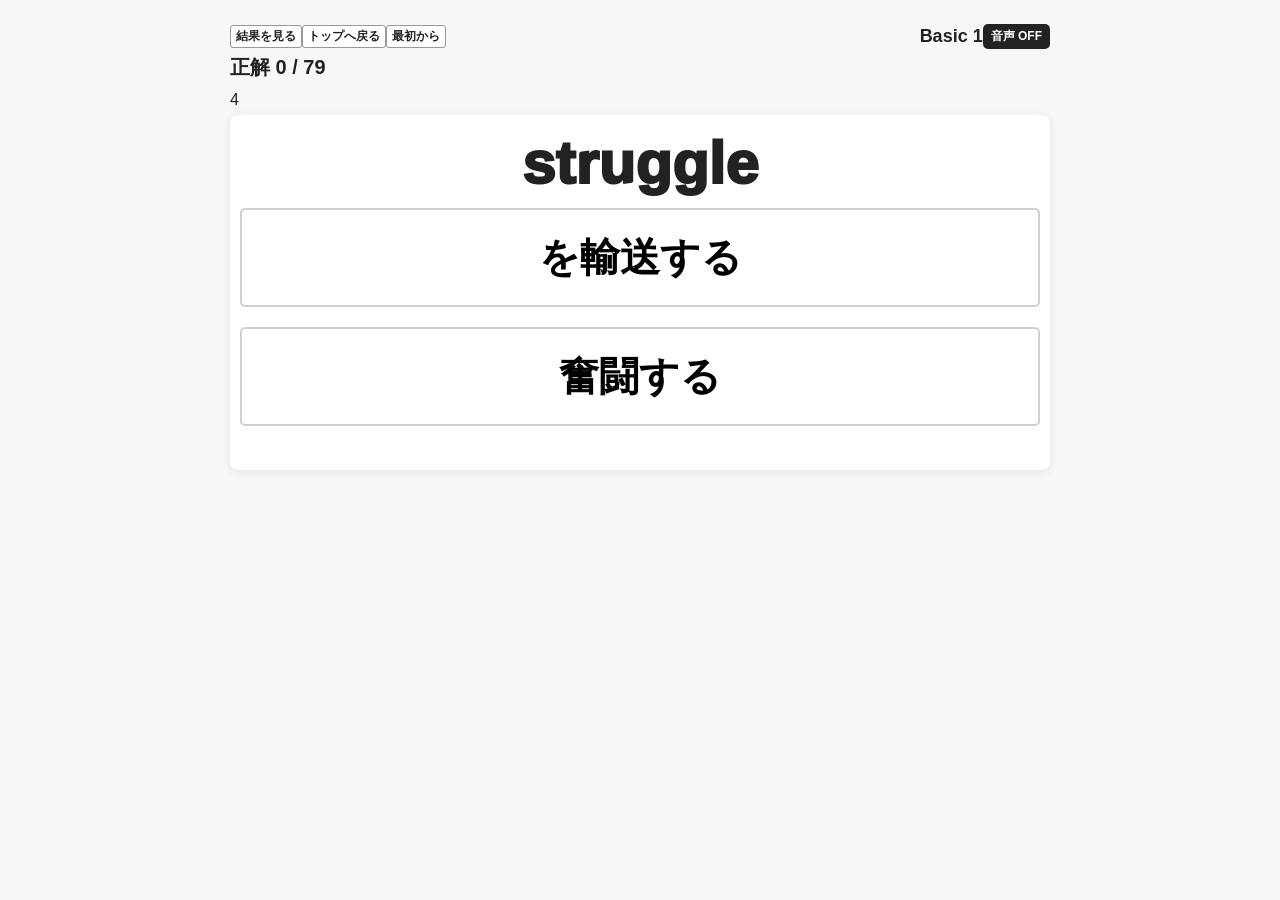
<file: quiz.html>
<!DOCTYPE html>
<html lang="ja">
<head>
  <meta charset="UTF-8">
  <meta name="viewport" content="width=device-width, initial-scale=1.0">
  <title>語源クイズ</title>
  <link rel="stylesheet" href="style.css?v=80">
</head>
<body>
  <main class="container">

<div class="top-bar">
  <div class="top-mini-buttons">
    <button type="button" class="mini-top-button" id="finishNowBtn">結果を見る</button>
    <button type="button" class="mini-top-button" onclick="location.href='./index.html'">トップへ戻る</button>
    <button type="button" class="mini-top-button" id="resetNowBtn">最初から</button>
  </div>
  <div class="top-controls">
    <div class="level-label" id="levelLabel"></div>
    <button id="soundToggleBtn" class="sound-toggle" type="button">音声 OFF</button>
  </div>
</div>

    <div class="progress" id="progress"></div>
    <div id="timerBar" class="timer-bar hidden"></div>

    <div class="word-card">
      <div class="word" id="word"></div>

      <div class="choices">
        <button id="choice0" type="button"></button>
        <button id="choice1" type="button"></button>
      </div>

      <div id="message" class="message hidden">
        <span id="messageText"></span>
        <button id="inlineNextBtn" class="inline-next hidden" type="button">次へ</button>
      </div>
    </div>

    <div class="explanation hidden" id="explanation"></div>
  </main>

  <script>
    const params = new URLSearchParams(window.location.search);
    const level = params.get("level") || "1";

    const levelLabelMap = {
      "1": "Basic 1",
      "2": "Basic 2",
      "3": "Basic 3",
      "4": "Basic 4",
      "5": "Basic 5",
      "6": "語源学習 1",
      "7": "語源学習 2",
      "8": "語源学習 3",
      "9": "語源学習 4",
      "10":"そのほか 重要語句"
    };

    document.getElementById("levelLabel").textContent =
      levelLabelMap[level] || `Level ${level}`;

    const allowedLevels = ["1","2","3","4","5","6","7","8","9","10"];
    const safeLevel = allowedLevels.includes(level) ? level : "1";
    const stamp = Date.now();

    const dataScript = document.createElement("script");
    dataScript.src = `./data-level${safeLevel}.js?v=${stamp}`;

    dataScript.onerror = function () {
      document.getElementById("progress").textContent = "data 読み込み失敗";
      document.getElementById("word").textContent = `data-level${safeLevel}.js が見つかりません`;
    };

    dataScript.onload = function () {
      const mainScript = document.createElement("script");
      mainScript.src = `./script.js?v=${stamp}`;

      mainScript.onerror = function () {
        document.getElementById("progress").textContent = "JS 読み込み失敗";
        document.getElementById("word").textContent = "script.js が見つかりません";
      };

      document.body.appendChild(mainScript);
    };

    document.body.appendChild(dataScript);
  </script>
</body>
</html>
</file>
<file: style.css>
body {
  font-family: sans-serif;
  background: #f7f7f7;
  color: #222;
  margin: 0;
  padding: 0;
}

.message-correct {
  background: #e7f7ea;
  color: #187a2f;
}

.message-wrong {
  background: #ffe5e5;
  color: red;
}

.container {
  max-width: 820px;
  margin: 0 auto;
  padding: 24px 16px 40px;
}

.home-card {
  background: #ffffff;
  border-radius: 16px;
  padding: 32px 20px;
  box-shadow: 0 2px 10px rgba(0, 0, 0, 0.08);
}

.home-title {
  font-size: 42px;
  font-weight: 900;
  text-align: center;
  margin: 0 0 12px;
}

.home-subtitle {
  font-size: 20px;
  text-align: center;
  margin: 0 0 28px;
}

.level-grid {
  display: grid;
  grid-template-columns: repeat(2, 1fr);
  gap: 14px;
}

.level-button {
  display: flex;
  align-items: center;
  justify-content: center;
  min-height: 84px;
  padding: 12px;
  border-radius: 14px;
  background: #ffffff;
  border: 2px solid #d0d0d0;
  text-decoration: none;
  color: #222;
  font-size: 24px;
  font-weight: 900;
  text-align: center;
  line-height: 1.4;
  box-sizing: border-box;
}

.level-button:hover {
  background: #f2f2f2;
}

.special-button {
  border-color: #8a8a8a;
}

.medical-button {
  border-color: #aa3333;
}

.top-bar {
  display: flex;
  justify-content: space-between;
  align-items: center;
  gap: 0px;
  margin-bottom: 5px;
}

.top-controls {
  display: flex;
  align-items: center;
  gap: 0px;
}

.top-mini-buttons {
  display: flex;
  gap: 0px;
  flex-wrap: wrap;
}

.mini-top-button {
  font-size: 12px;
  font-weight: 700;
  padding: 2px 5px;
  border: 1px solid #999;
  border-radius: 3px;
  background: #fff;
  color: #222;
  cursor: pointer;
}

.mini-top-button:hover {
  background: #f2f2f2;
}

.back-link {
  text-decoration: none;
  color: #222;
  font-size: 18px;
  font-weight: 700;
}

.back-link-button {
  font-size: 18px;
  font-weight: 700;
  color: #222;
  background: none;
  border: none;
  padding: 0;
  cursor: pointer;
}

.back-link-button:hover {
  opacity: 0.8;
}

.level-label {
  font-size: 18px;
  font-weight: 900;
}

.sound-toggle {
  font-size: 12px;
  font-weight: 900;
  padding: 4px 8px;
  border: none;
  border-radius: 5px;
  background: #222;
  color: #fff;
  cursor: pointer;
}

.sound-toggle:hover {
  opacity: 0.9;
}

.sound-toggle.sound-on {
  background: #0a7a35;
}

.progress {
  font-size: 20px;
  font-weight: 700;
  margin-bottom: 10px;
}

.word-card {
  background: #ffffff;
  border-radius: 8px;
  padding: 14px 10px;
  box-shadow: 0 2px 10px rgba(0, 0, 0, 0.08);
}

.word {
  font-size: 60px;
  font-weight: 1000;
  text-align: center;
  margin-bottom: 10px;
  word-break: break-word;
}

.choices {
  display: flex;
  flex-direction: column;
  gap: 20px;
}

.choices button {
  font-size: 40px;
  font-weight: 700;
  padding: 20px;
  border: 2px solid #d0d0d0;
  border-radius: 5px;
  background: #ffffff;
  cursor: pointer;
  box-sizing: border-box;
}

.choices button:hover {
  background: #f2f2f2;
}

.choices button:disabled {
  cursor: default;
  opacity: 0.75;
}

.message {
  margin-top: 2px;
  padding: 2px 2px;
  border-radius: 2px;
  font-size: 15px;
  font-weight: 900;
  background: #f2f2f2;
  color: #222;
  display: flex;
  justify-content: space-between;
  align-items: center;
  gap: 0px;
  box-sizing: border-box;
}
#timerBar {
  min-height: 24px;
}
#timerBar.hidden {
  visibility: hidden;
  display: block;
}


.inline-next {
  font-size: 18px;
  font-weight: 900;
  padding: 4px 4px;
  border: none;
  border-radius: 2px;
  background: #222;
  color: #fff;
  cursor: pointer;
  flex-shrink: 0;
}

.inline-next:hover {
  opacity: 0.9;
}

.explanation {
  background: #ffffff;
  border-radius: 2px;
  margin-top: 2px;
  padding: 3px 3px;
  box-shadow: 0 2px 10px rgba(0, 0, 0, 0.08);
  line-height: 1.8;
  box-sizing: border-box;
}

.answer-line {
  font-size: 40px;
  font-weight: 900;
  margin-bottom: 1px;
}

.etymology-line {
  font-size: 40px;
  font-weight: 900;
  color: red;
  margin-bottom: 1px;
}

.example-block {
  font-size: 20px;
}

.hidden {
  display: none;
}

.message.hidden,
.explanation.hidden {
  visibility: hidden;
  display: flex;
}

.explanation.hidden {
  display: block;
}

.message {
  min-height: 28px;
}

.explanation {
  min-height: 96px;
}

.final-table-wrapper {
  background: #ffffff;
  border-radius: 16px;
  margin-top: 24px;
  padding: 24px 20px;
  box-shadow: 0 2px 10px rgba(0, 0, 0, 0.08);
  overflow-x: auto;
  box-sizing: border-box;
}

.final-title {
  font-size: 30px;
  font-weight: 900;
  margin-bottom: 18px;
}

.final-table {
  width: 100%;
  border-collapse: collapse;
}

.final-table th,
.final-table td {
  border: 1px solid #ccc;
  padding: 10px;
  text-align: left;
  vertical-align: top;
}

.final-table th {
  background: #f0f0f0;
}

.final-actions {
  margin-top: 24px;
  text-align: center;
}

.restart-button {
  font-size: 22px;
  font-weight: 700;
  padding: 14px 28px;
  border: none;
  border-radius: 12px;
  background: #222;
  color: #fff;
  cursor: pointer;
  text-decoration: none;
  display: inline-block;
}

.restart-button:hover {
  opacity: 0.9;
}

@media (max-width: 640px) {
  .level-grid {
    grid-template-columns: 1fr;
  }

  .top-bar {
    flex-direction: column;
    align-items: flex-start;
  }

  .top-controls {
    width: 100%;
    justify-content: space-between;
  }

  .word {
    font-size: 34px;
  }

  .choices button {
    font-size: 20px;
  }

  .message {
    flex-direction: column;
    align-items: flex-start;
  }

  .answer-line {
    font-size: 26px;
  }

  .etymology-line {
    font-size: 22px;
  }

  .example-block {
    font-size: 18px;
  }

  .restart-button {
    margin-bottom: 10px;
  }
}

@media (max-width: 600px) {
  .container {
    padding: 14px 10px 24px;
  }

  .home-card,
  .word-card,
  .explanation,
  .final-table-wrapper {
    padding: 16px 12px;
    border-radius: 12px;
  }

  .home-title {
    font-size: 28px;
  }

  .home-subtitle {
    font-size: 16px;
    margin-bottom: 18px;
  }

  .level-grid {
    grid-template-columns: 1fr;
    gap: 10px;
  }

  .level-button {
    min-height: 60px;
    font-size: 20px;
    padding: 10px;
    border-radius: 10px;
  }

  .top-bar {
    flex-direction: column;
    align-items: stretch;
    gap: 8px;
  }

  .top-controls {
    display: flex;
    justify-content: space-between;
    align-items: center;
    gap: 8px;
    width: 100%;
  }

  .back-link-button,
  .sound-toggle {
    font-size: 14px;
    padding: 8px 10px;
  }

  .level-label {
    font-size: 14px;
  }

  .progress {
    font-size: 16px;
    margin-bottom: 12px;
  }

  .word {
    font-size: 28px;
    margin-bottom: 18px;
  }

  .choices {
    gap: 10px;
  }

  .choices button {
    font-size: 18px;
    padding: 12px 10px;
    border-radius: 10px;
  }

  .message {
    font-size: 16px;
    padding: 10px 12px;
    gap: 8px;
  }

  .inline-next {
    font-size: 14px;
    padding: 6px 12px;
  }

  .answer-line {
    font-size: 22px;
    margin-bottom: 10px;
  }

  .etymology-line {
    font-size: 18px;
    margin-bottom: 10px;
  }

  .example-block {
    font-size: 16px;
  }

  .final-title {
    font-size: 22px;
  }

  .final-table th,
  .final-table td {
    padding: 6px;
    font-size: 14px;
  }

  .restart-button {
    font-size: 16px;
    padding: 10px 14px;
    margin-bottom: 8px;
  }
}

@media (max-width: 430px) {
  .container {
    padding: 8px 6px 16px;
  }

  .home-card,
  .word-card,
  .explanation,
  .final-table-wrapper {
    padding: 10px 8px;
    border-radius: 10px;
  }

  .top-bar {
    flex-direction: column;
    align-items: stretch;
    gap: 6px;
    margin-bottom: 8px;
  }

  .top-controls {
    width: 100%;
    justify-content: space-between;
    gap: 6px;
  }

  .back-link-button,
  .sound-toggle {
    font-size: 12px;
    padding: 6px 8px;
  }

  .level-label {
    font-size: 12px;
  }

  .progress {
    font-size: 14px;
    margin-bottom: 8px;
  }

  .word {
    font-size: 22px;
    margin-bottom: 12px;
    line-height: 1.2;
  }

  .choices {
    gap: 8px;
  }

  .choices button {
    font-size: 15px;
    padding: 10px 8px;
    border-radius: 8px;
    min-height: 40px;
  }

  .message {
    font-size: 13px;
    padding: 8px 10px;
    gap: 6px;
    flex-direction: column;
    align-items: stretch;
  }

  .inline-next {
    width: 100%;
    font-size: 13px;
    padding: 6px 10px;
    min-height: 34px;
  }

  .answer-line {
    font-size: 18px;
    margin-bottom: 8px;
  }

  .etymology-line {
    font-size: 15px;
    margin-bottom: 8px;
  }

  .example-block {
    font-size: 13px;
    line-height: 1.5;
  }

  .level-grid {
    grid-template-columns: 1fr;
    gap: 8px;
  }

  .level-button {
    min-height: 52px;
    font-size: 18px;
    padding: 8px;
    border-radius: 8px;
  }

  .final-title {
    font-size: 20px;
  }

  .final-table th,
  .final-table td {
    padding: 5px;
    font-size: 12px;
  }

  .restart-button {
    font-size: 14px;
    padding: 8px 10px;
    margin-bottom: 6px;
  }
}
</file>
